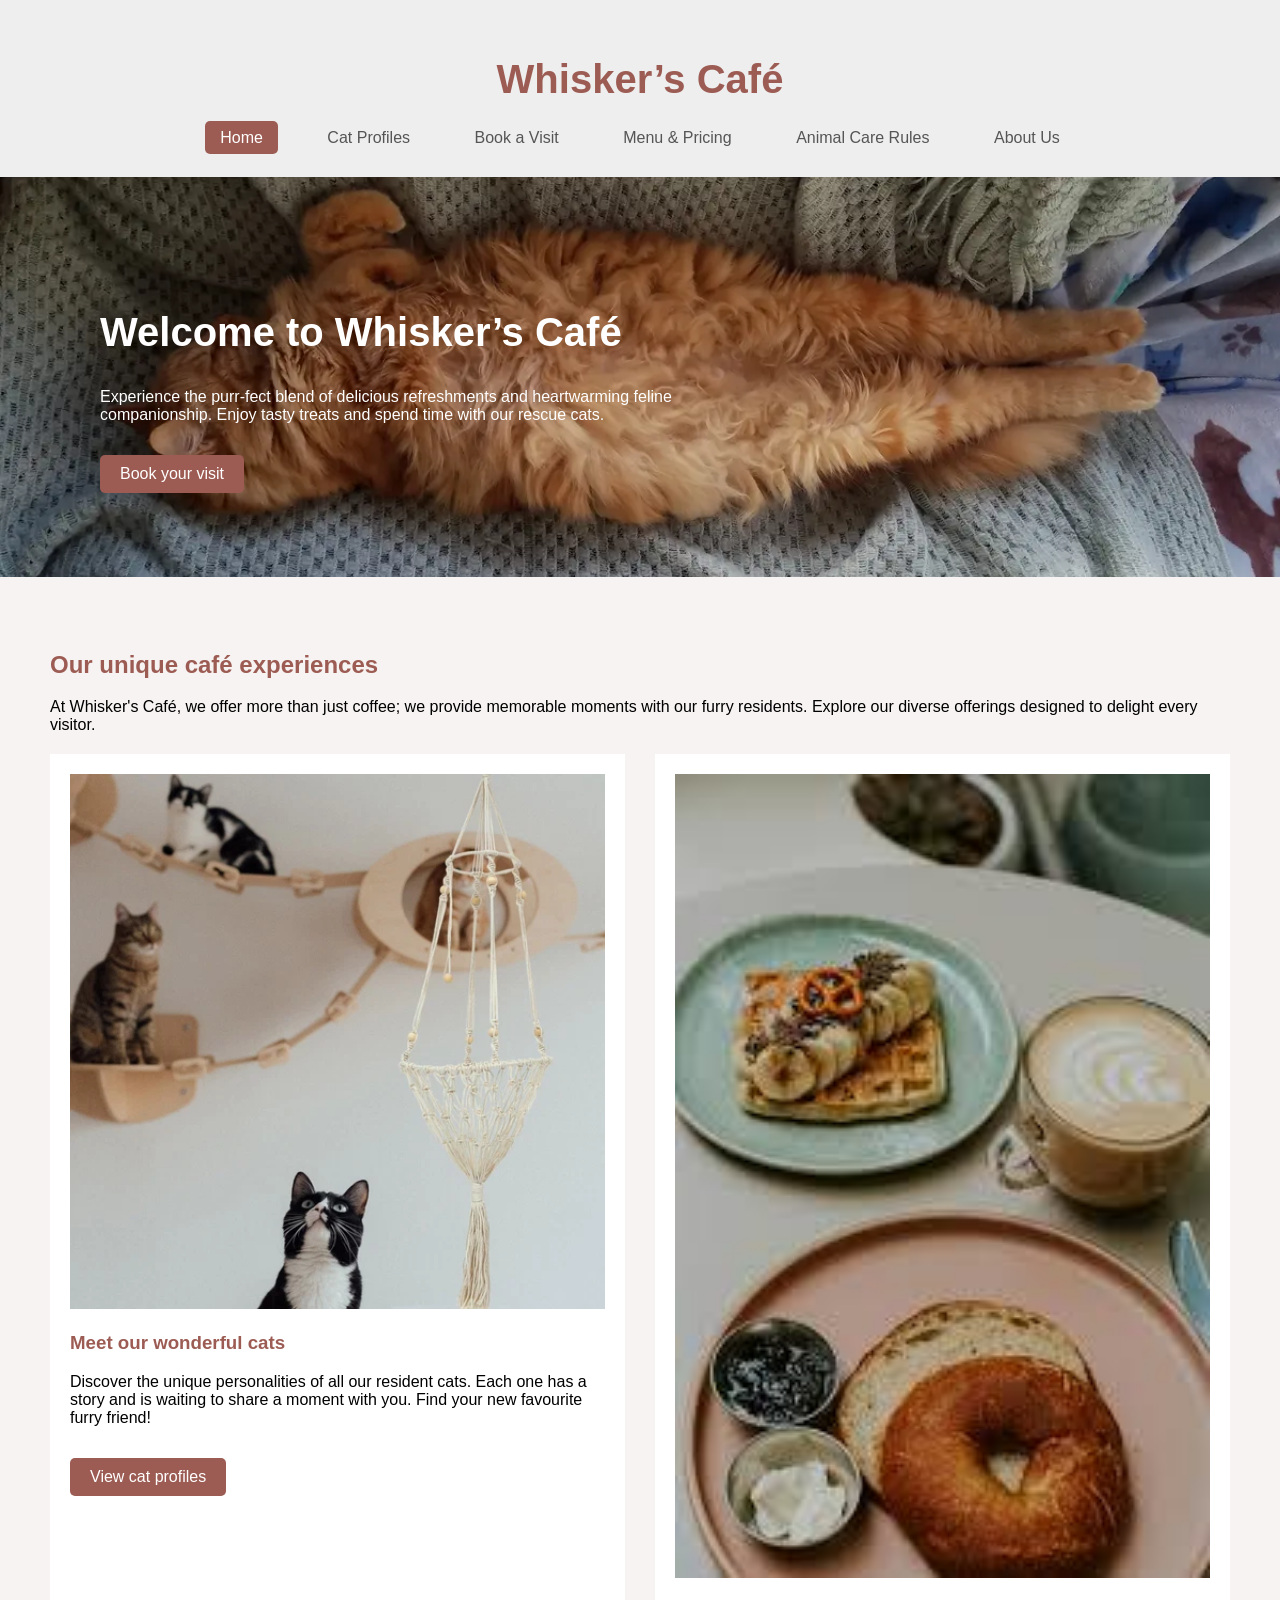
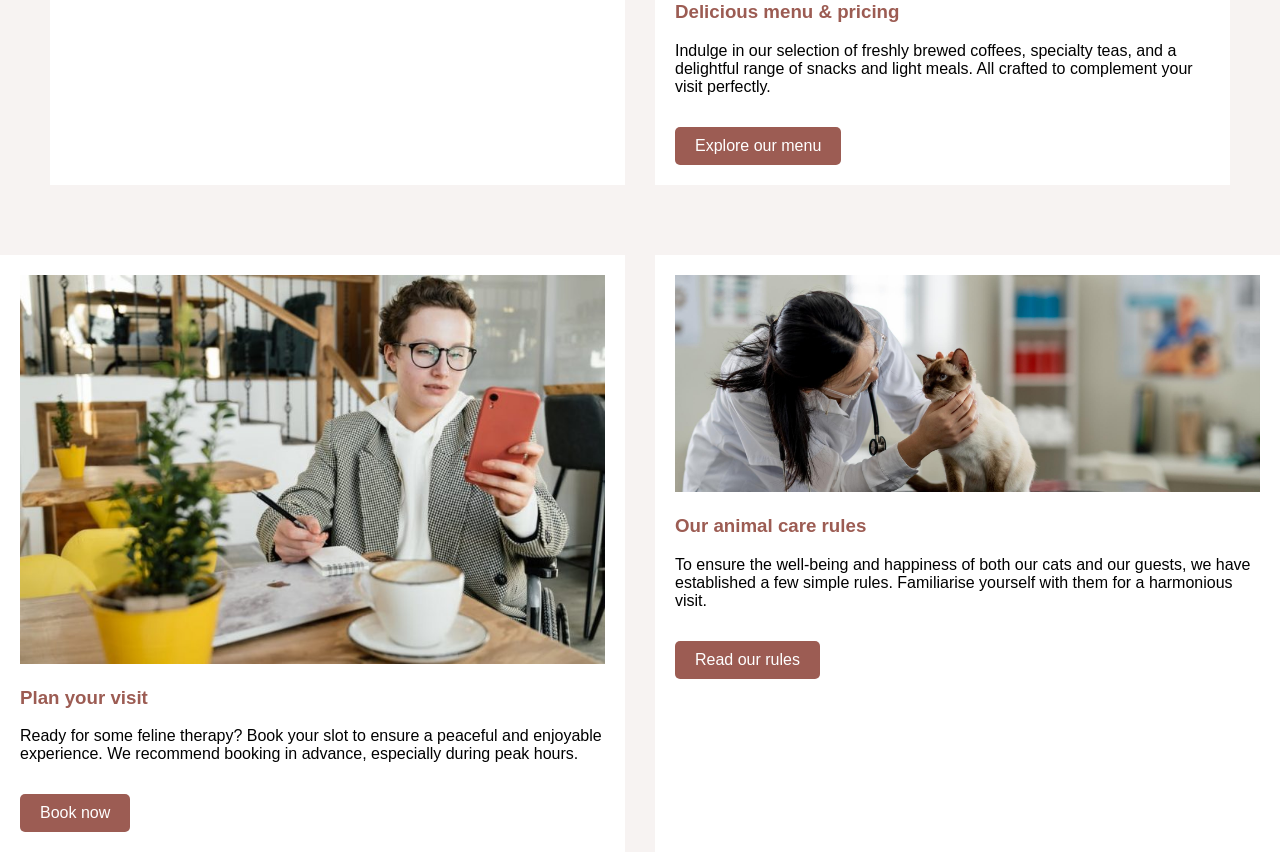
<file: index.html>
<!DOCTYPE html>
<html lang="en">
<head>
    <meta charset="UTF-8">
    <title>Whisker's cafe</title>
<link rel="stylesheet" href="./CSS/style.css">
</head>




<body>



<header class="header">
    <h1>Whisker’s Café</h1>

    <nav>
        <a href="index.html">Home</a>
        <a href="catprofiles.html">Cat Profiles</a>
        <a href="bookavisit.html">Book a Visit</a>
        <a href="menuandpricing.html">Menu & Pricing</a>
        <a href="animalcarerules.html">Animal Care Rules</a>
        <a href="aboutus.html">About Us</a>
    </nav>
</header>



<!-- HERO -->  

<section class="hero">
    <img src="Assets/HomeAsset11.webp" alt="cafe">

    <div class="hero-text">
        <h2>Welcome to Whisker’s Café</h2>
        <p>
            Experience the purr-fect blend of delicious refreshments and heartwarming feline companionship.
            Enjoy tasty treats and spend time with our rescue cats.
        </p>

        <a href="bookavisit.html" class="btn">Book your visit</a>
    </div>
</section>


<!-- FEATURES -->
<section class="features">
    <h2>Our unique café experiences</h2>
    <p>
        At Whisker's Café, we offer more than just coffee; we provide memorable moments with our furry residents. Explore our diverse offerings designed to delight every visitor.
    </p>

    <div class="cards">

        <div class="card">
            <img src="Assets/HomeAsset1.webp" alt="cats">
            <h3>Meet our wonderful cats</h3>
            <p>Discover the unique personalities of all our resident cats. Each one has a story and is waiting to share a moment with you. Find your new favourite furry friend!

</p>
            <a href="catprofiles.html" class="btn">View cat profiles</a>
        </div>

        <div class="card">
            <img src="Assets/HomeAsset2.jpg" alt="food">
            <h3>Delicious menu & pricing</h3>
            <p>Indulge in our selection of freshly brewed coffees, specialty teas, and a delightful range of snacks and light meals. All crafted to complement your visit perfectly.</p>
            <a href="menuandpricing.html" class="btn">Explore our menu</a>
        </div>

    </div>
</section>

<div class="cards">

    <div class="card">
        <img src="Assets/HomeAsset3.jpeg" alt="booking">
        <h3>Plan your visit</h3>
        <p>
            Ready for some feline therapy? Book your slot to ensure a peaceful and enjoyable experience. We recommend booking in advance, especially during peak hours.
        </p>
        <a href="bookavisit.html" class="btn">Book now</a>
    </div>

    <div class="card">
        <img src="Assets/HomeAsset4.jpg" alt="rules">
        <h3>Our animal care rules</h3>
        <p>
            To ensure the well-being and happiness of both our cats and our guests, we have established a few simple rules. Familiarise yourself with them for a harmonious visit.
        </p>
        <a href="animalcarerules.html" class="btn">Read our rules</a>
    </div>

</div>


<script>
    const links = document.querySelectorAll("nav a");
    const currentPage = window.location.pathname.split("/").pop();

    links.forEach(link => {
        if (link.getAttribute("href") === currentPage) {
            link.classList.add("active");
        }
    });
</script>



</body>
</html>
</file>
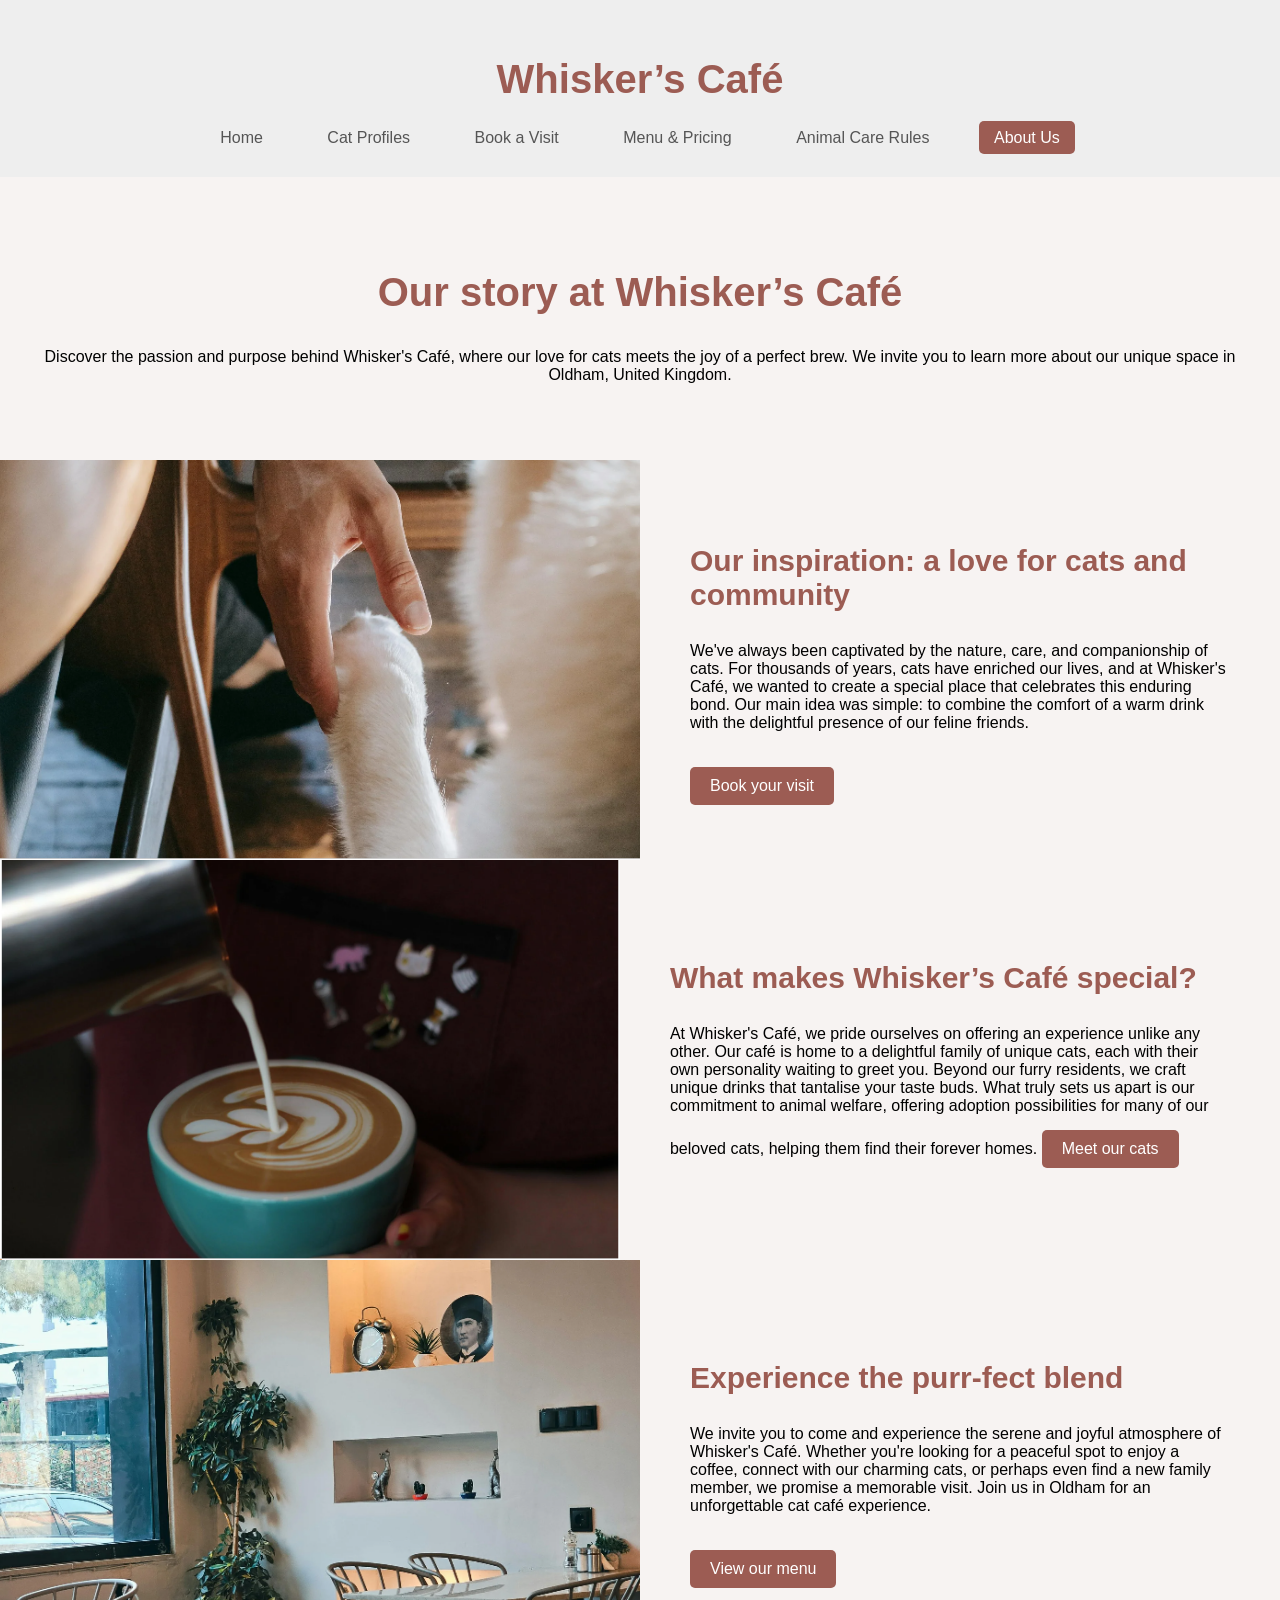
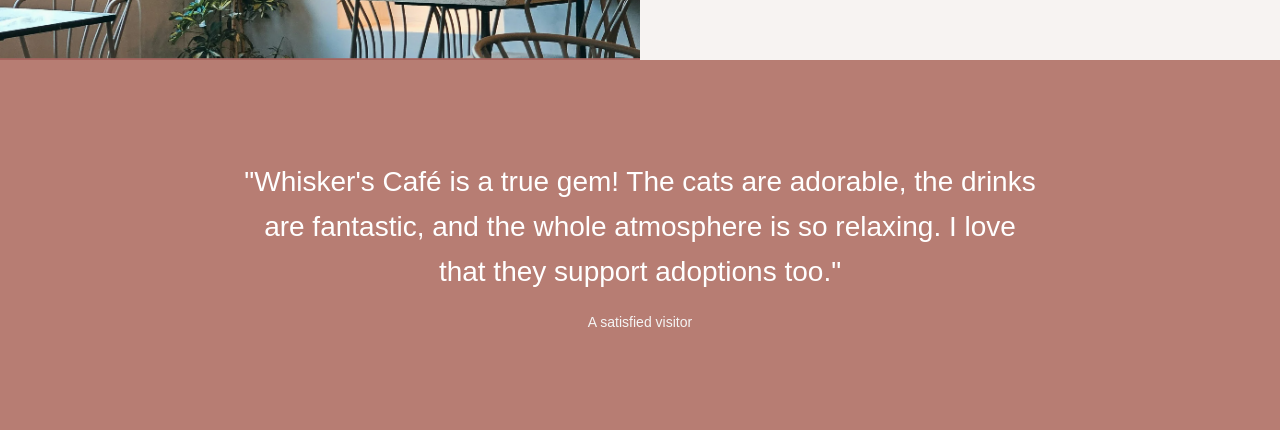
<file: aboutus.html>
<!DOCTYPE html>
<html lang="en">
<head>
    <meta charset="UTF-8">
    <title>About Us</title>
<link rel="stylesheet" href="CSS/style.css">
</head>

<body>


<!-- HEADER -->
<header class="header">
        <h1>Whisker’s Café</h1>


<nav>
    <a href="index.html">Home</a>
    <a href="catprofiles.html">Cat Profiles</a>
    <a href="bookavisit.html">Book a Visit</a>
    <a href="menuandpricing.html">Menu & Pricing</a>
    <a href="animalcarerules.html">Animal Care Rules</a>
    <a href="aboutus.html">About Us</a>
</nav>
</header>



<section class="about-intro">
    <h2>Our story at Whisker’s Café</h2>
    <p>
        Discover the passion and purpose behind Whisker's Café, where our love for cats meets the joy of a perfect brew. We invite you to learn more about our unique space in Oldham, United Kingdom.
    </p>
</section>


<section class="about-row">
    <img src="Assets/AboutUsAsset1.PNG" alt="cat paw">

    <div class="about-text">
        <h3>Our inspiration: a love for cats and community</h3>
        <p>
            We've always been captivated by the nature, care, and companionship of cats. For thousands of years, cats have enriched our lives, and at Whisker's Café, we wanted to create a special place that celebrates this enduring bond. Our main idea was simple: to combine the comfort of a warm drink with the delightful presence of our feline friends.
        </p>
        <a href="bookavisit.html" class="btn">Book your visit</a>
    </div>
</section>

<section class="about-row reverse">

    <div class="about-text">
        <h3>What makes Whisker’s Café special?</h3>
        <p>
            At Whisker's Café, we pride ourselves on offering an experience unlike any other. Our café is home to a delightful family of unique cats, each with their own personality waiting to greet you. Beyond our furry residents, we craft unique drinks that tantalise your taste buds. What truly sets us apart is our commitment to animal welfare, offering adoption possibilities for many of our beloved cats, helping them find their forever homes.
        <a href="catprofiles.html" class="btn">Meet our cats</a>
    </div>

    <img src="Assets/AboutUsAsset2.PNG" alt="coffee">
</section>

<section class="about-row">
    <img src="Assets/AboutUsAsset3.PNG" alt="cafe interior">

    <div class="about-text">
        <h3>Experience the purr-fect blend</h3>
        <p>
           We invite you to come and experience the serene and joyful atmosphere of Whisker's Café. Whether you're looking for a peaceful spot to enjoy a coffee, connect with our charming cats, or perhaps even find a new family member, we promise a memorable visit. Join us in Oldham for an unforgettable cat café experience.
        </p>
        <a href="menuandpricing.html" class="btn">View our menu</a>
    </div>
</section>

<section class="about-bottom">
    <p>
    "Whisker's Café is a true gem! The cats are adorable, the drinks are fantastic, and the whole atmosphere is so relaxing. I love that they support adoptions too."
    </p>
    <small>A satisfied visitor</small>
</section>


<script>
    const links = document.querySelectorAll("nav a");
    const currentPage = window.location.pathname.split("/").pop();

    links.forEach(link => {
        if (link.getAttribute("href") === currentPage) {
            link.classList.add("active");
        }
    });
</script>
</file>
<file: CSS/style.css>
body {
    margin: 0;
    font-family: Arial, sans-serif;
    background: #f7f3f2;
}

/* HEADER */
.header {
    text-align: center;
    padding: 30px;
    background: #eee;
}

.logo {
    display: flex;
    justify-content: center;
    align-items: center;
    gap: 15px;
}

.logo img {
    width: 60px;
}

.header h1 {
    color: #9c5c53;
    font-size: 40px;
}

nav {
    margin-top: 20px;
}

nav a {
    margin: 0 15px;
    text-decoration: none;
    color: #555;
    padding: 8px 15px;
}

nav a.active,
nav a:hover {
    background: #9c5c53;
    color: white;
    border-radius: 5px;
}

/* HERO */
.hero {
    position: relative;
}

.hero img {
    width: 100%;
    height: 400px;
    object-fit: cover;
}

.hero-text {
    position: absolute;
    top: 100px;
    left: 100px;
    color: white;
    max-width: 600px;
}

.hero-text h2 {
    font-size: 40px;
}

.hero-text p {
    margin-top: 10px;
}

.btn {
    display: inline-block;
    margin-top: 15px;
    background: #9c5c53;
    color: white;
    padding: 10px 20px;
    text-decoration: none;
    border-radius: 5px;
}

/* FEATURES */
.features {
    padding: 50px;
}

.features h2 {
    color: #9c5c53;
}

.cards {
    display: flex;
    gap: 30px;
    margin-top: 20px;
}

.card {
    background: white;
    padding: 15px;
    width: 50%;
}

.card img {
    width: 100%;
}

.card h3 {
    color: #9c5c53;
}



.hero img {
    opacity: 1;  /* 0 = invisible, 1 = normal */
}


.cards {
    display: flex;
    gap: 30px;
    margin-top: 20px;
}

.card {
    width: 50%;
    background: white;
    padding: 20px;
}

/* THIS ADDS SPACE BETWEEN ROWS */
.cards + .cards {
    margin-top: 40px;
}



/* INTRO SECTION */
.intro {
    text-align: center;
    padding: 60px 20px;
}

.intro h2 {
    color: #9c5c53;
    font-size: 40px;
}

.intro p {
    max-width: 700px;
    margin: auto;
}

/* CAT ROWS */
.cat-row {
    display: flex;
    align-items: center;
    padding: 50px;
    gap: 40px;
}

.cat-row img {
    width: 50%;
    height: 400px;
    object-fit: cover;
}

.cat-text {
    width: 50%;
}

.cat-text h3 {
    color: #9c5c53;
    font-size: 30px;
}

.cat-text p {
    margin-top: 10px;
}

/* REVERSE LAYOUT */
.cat-row.reverse {
    flex-direction: row-reverse;
}



/* BOOKING HERO */
.booking-hero {
    text-align: center;
    padding: 80px 20px;
    background: #9c5c53;
    color: white;
}

.booking-hero h2 {
    font-size: 45px;
}

.booking-hero p {
    max-width: 600px;
    margin: 20px auto;
}

/* LIGHT BUTTON */
.light-btn {
    background: white;
    color: #9c5c53;
}

/* WHY VISIT */
.why-visit {
    padding: 60px 50px;
    text-align: center;
}

.why-visit h2 {
    color: #9c5c53;
    font-size: 40px;
}

.visit-cards {
    display: flex;
    gap: 30px;
    margin-top: 40px;
}

.visit-card {
    width: 33%;
    text-align: left;
}

/* INFO SECTION */
.info {
    background: #eee;
    padding: 60px;
    text-align: center;
}

.info h2 {
    color: #9c5c53;
}


/* EXTRA INFO SECTION */
.extra-info {
    padding: 60px 100px;
}

.info-block {
    margin-bottom: 50px;
}

.info-block h3 {
    color: #9c5c53;
    font-size: 28px;
}

.info-block p {
    max-width: 700px;
    margin: 15px 0;
}


.extra-info {
    width: 70%;
    margin: auto;
}





/* MENU INTRO */
.menu-intro {
    text-align: center;
    padding: 60px 20px;
}

.menu-intro h2 {
    color: #9c5c53;
    font-size: 40px;
}

/* MENU SECTION */
.menu-section {
    width: 60%;
    margin: auto;
    padding: 40px 0;
    text-align: center;
}

.menu-section h2 {
    color: #9c5c53;
}

/* TABLE STYLE */
table {
    width: 100%;
    margin: 30px 0;
    border-collapse: collapse;
}

th {
    background: #9c5c53;
    color: white;
    padding: 10px;
    text-align: left;
}

td {
    padding: 10px;
    border-bottom: 1px solid #ccc;
}

.ready {
    background: #9c5c53;
    color: white;
    text-align: center;
    padding: 100px 20px;
}

.ready h2 {
    font-size: 50px;
    margin-bottom: 20px;
}

.ready p {
    max-width: 600px;
    margin: 0 auto 20px auto;
    font-size: 16px;
}



/* BUTTON STYLE */
.light-btn {
    background: white;
    color: #9c5c53;
    padding: 10px 20px;
    text-decoration: none;
    border-radius: 5px;
}


.light-btn:hover {
    background: #f3e1de;
}


/* RULES INTRO */
.rules-intro {
    text-align: center;
    padding: 60px 20px;
}


.rules-intro h2 {
    color: #9c5c53;
    font-size: 40px;
}

/* HEADER */
.rules-header {
    padding: 40px 20px;
    text-align: center;
}

.rules-header h2 {
    color: #9c5c53;
}

.rules-container {
    padding: 50px 0;
}

/* CENTER CONTENT (IMPORTANT) */
.rules-wrapper {
    width: 80%;
    margin: auto;
    display: flex;
    gap: 60px;
}

/* TWO COLUMNS */
.rules-column {
    width: 50%;
}

/* EACH RULE */
.rule {
    position: relative;
    margin-bottom: 30px;
    padding-bottom: 20px;
    border-bottom: 1px solid #ccc;
}

/* TEXT STYLE */
.rule h3 {
    color: #9c5c53;
    font-size: 20px;
}
.rule p {
    font-size: 14px;
    margin-top: 8px;
}
/* ARROW ICON */
.arrow {
    position: absolute;
    right: 0;
    top: 0;
    background: #9c5c53;
    color: white;
    width: 28px;
    height: 28px;
    border-radius: 50%;
    text-align: center;
    line-height: 28px;
    font-size: 12px;
}

.rules-column {
    width: 50%;
}

/* EACH RULE */
.rule {
    position: relative;
    margin-bottom: 30px;
    padding-bottom: 20px;
    border-bottom: 1px solid #ccc;
}

.rule h3 {
    color: #9c5c53;
    font-size: 20px;
}

.rule p {
    font-size: 14px;
    margin-top: 8px;
}

.arrow {
    position: absolute;
    right: 0;
    top: 0;
    background: #9c5c53;
    color: white;
    width: 28px;
    height: 28px;
    border-radius: 50%;
    text-align: center;
    line-height: 28px;
    font-size: 12px;
}

.rule:hover {
    background: #f3e1de;
}


/* ABOUT INTRO */
.about-intro {
    text-align: center;
    padding: 60px 20px;
}

.about-intro h2 {
    color: #9c5c53;
    font-size: 40px;
}

/* ROWS */

.about-row {
    display: flex !important;   /* forces layout */
    align-items: center;
    width: 100%;
}

.about-row img {
    width: 50%;
    height: 400px;
    object-fit: cover;
}

.about-text {
    width: 50%;
    padding: 50px;
}

.about-bottom {
    background: #b77d73;
    color: white;
    text-align: center;
    padding: 100px 20px;
}

/* FIX QUOTE TEXT */
.about-bottom p {
    font-size: 28px;
    max-width: 800px;
    margin: auto;
    line-height: 1.6;
    font-weight: 500;
}

/* FIX SMALL TEXT */
.about-bottom small {
    display: block;
    margin-top: 20px;
    font-size: 14px;
    color: #f5f5f5;
}


.about-bottom p {
    color: white;
}


.about-row.reverse {
    flex-direction: row-reverse;
}


/* TEXT STYLE */
.about-text h3 {
    color: #9c5c53;
    font-size: 30px;
}

.about-text p {
    margin: 20px 0;
}

/* BOTTOM SECTION */
.rules-bottom {
    background: #b77d73;
    color: white;
    text-align: center;
    padding: 100px 20px;
}

/* FIX HEADING */
.rules-bottom h2 {
    font-size: 42px;
    margin-bottom: 15px;
    color: white;   /* IMPORTANT */
}

/* FIX PARAGRAPH */
.rules-bottom p {
    max-width: 650px;
    margin: 0 auto 20px auto;
    color: #f5f5f5;   /* lighter readable text */
    line-height: 1.6;
}

/* BUTTON */
.rules-bottom .btn {
    display: inline-block;
    background: white;
    color: #b77d73;
    padding: 10px 20px;
    border-radius: 5px;

}
</file>
